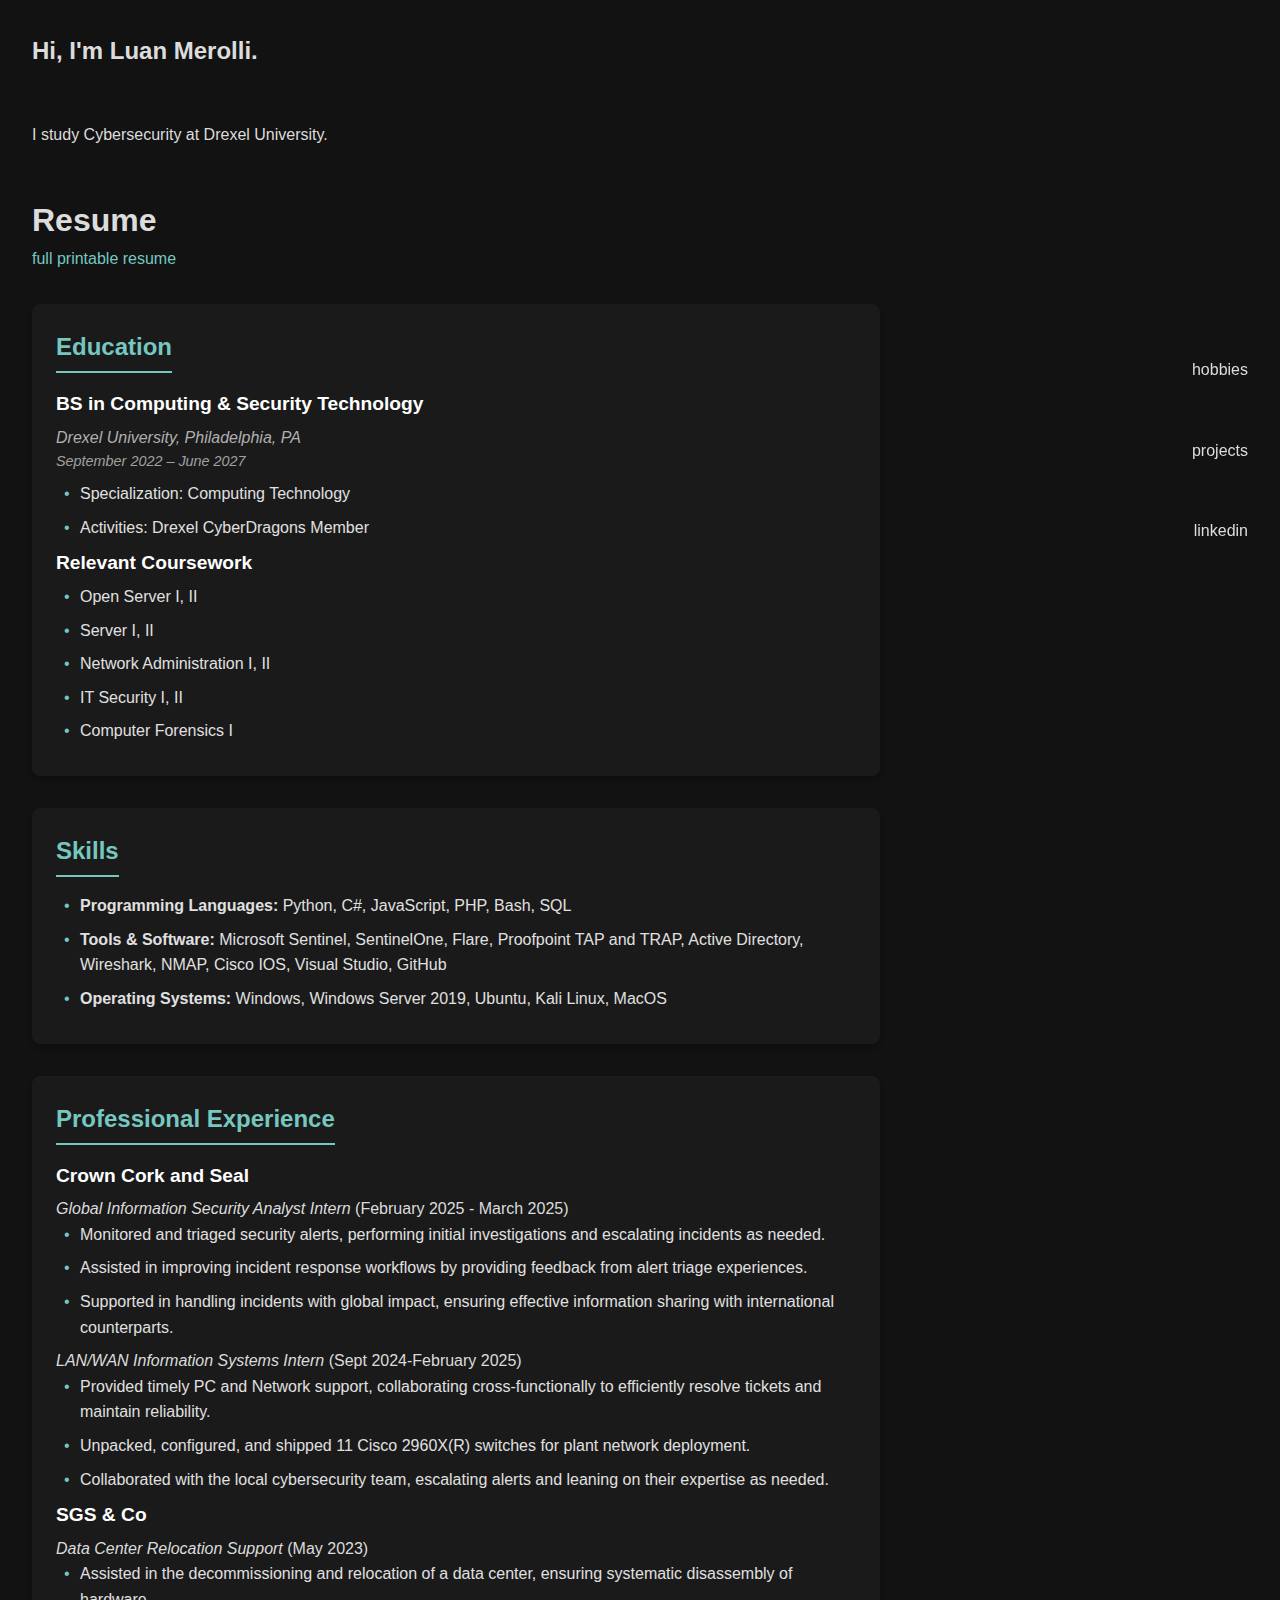
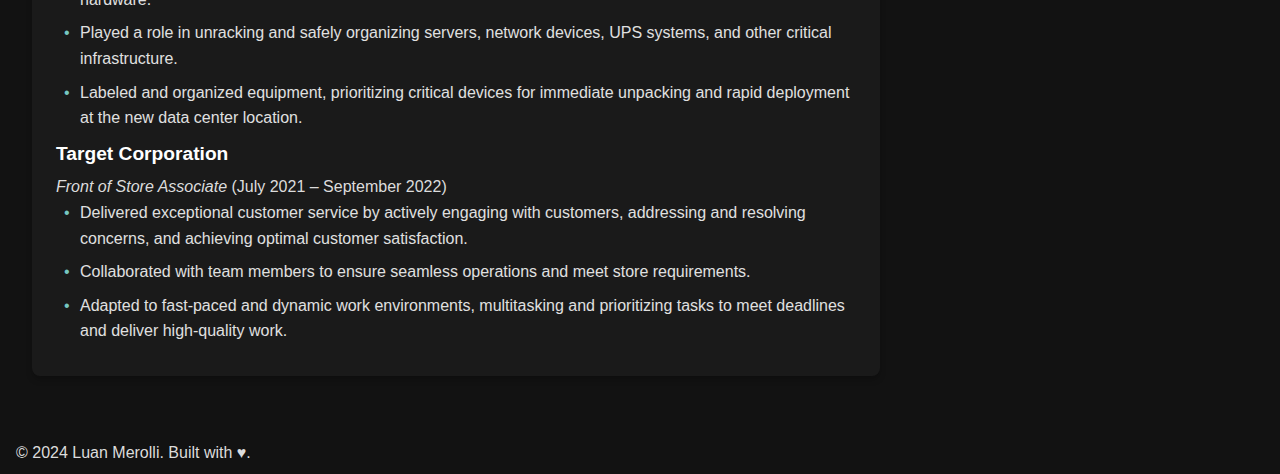
<file: index.html>
<!DOCTYPE html>
<html lang="en">
<head>
  <meta charset="UTF-8">
  <meta name="viewport" content="width=device-width, initial-scale=1.0">
  <title>Luan Merolli - Portfolio</title>
  <link rel="stylesheet" href="style.css">
</head>
<body>
  <header>
    <h1>Hi, I'm Luan Merolli.</h1>
    <br> <br>
    <p>I study Cybersecurity at Drexel University.</p>
  </header>

  <main>
    <h1>Resume</h1> 
    <a href="./resume/resume.pdf">full printable resume</a>
    <section id="education">
      <h2>Education</h2>
      <div class="education-entry">
        <h3>BS in Computing & Security Technology</h3>
        <p class="institution">Drexel University, Philadelphia, PA</p>
        <p class="dates"><em>September 2022 – June 2027</em></p>
        <ul class="details">
          <li>Specialization: Computing Technology</li>
          <li>Activities: Drexel CyberDragons Member</li>
        </ul>
      </div>
      <div class="education-entry">
        <h3>Relevant Coursework</h3>
        <ul class="details">
          <li>Open Server I, II</li>
          <li>Server I, II</li>
          <li>Network Administration I, II</li>
          <li>IT Security I, II</li>
          <li>Computer Forensics I</li>
        </ul>
      </div>
    </section>

    <section id="skills">
      <h2>Skills</h2>
      <ul class="skills-list">
        <li><strong>Programming Languages:</strong> Python, C#, JavaScript, PHP, Bash, SQL</li>
        <li><strong>Tools & Software:</strong> Microsoft Sentinel, SentinelOne, Flare, Proofpoint TAP and TRAP, Active Directory, Wireshark, NMAP, Cisco IOS, Visual Studio, GitHub</li>
        <li><strong>Operating Systems:</strong> Windows, Windows Server 2019, Ubuntu, Kali Linux, MacOS</li>
      </ul>
    </section>

        
    <section id="experience">
      <h2>Professional Experience</h2>

      <div class="experience-entry">
        <h3>Crown Cork and Seal</h3>
        <p><em>Global Information Security Analyst Intern</em> (February 2025 - March 2025)</p>
        <ul class="details">
          <li>Monitored and triaged security alerts, performing initial investigations and escalating incidents as needed.</li>
          <li>Assisted in improving incident response workflows by providing feedback from alert triage experiences.</li>
          <li>Supported in handling incidents with global impact, ensuring effective information sharing with international counterparts.</li>
        </ul>
        <p><em>LAN/WAN Information Systems Intern</em> (Sept 2024-February 2025)</p>
        <ul class="details">
          <li>Provided timely PC and Network support, collaborating cross-functionally to efficiently resolve tickets and maintain reliability.</li>
          <li>Unpacked, configured, and shipped 11 Cisco 2960X(R) switches for plant network deployment.</li>
          <li>Collaborated with the local cybersecurity team, escalating alerts and leaning on their expertise as needed.</li>
        </ul>
      </div>

      <div class="experience-entry">
        <h3>SGS & Co</h3>
        <p><em>Data Center Relocation Support</em> (May 2023)</p>
        <ul class="details">
          <li>Assisted in the decommissioning and relocation of a data center, ensuring systematic disassembly of hardware.</li>
          <li>Played a role in unracking and safely organizing servers, network devices, UPS systems, and other critical infrastructure.</li>
          <li>Labeled and organized equipment, prioritizing critical devices for immediate unpacking and rapid deployment at the new data center location.</li>
        </ul>
      </div>
      <div class="experience-entry">
        <h3>Target Corporation</h3>
        <p><em>Front of Store Associate</em> (July 2021 – September 2022)</p>
        <ul class="details">
          <li>Delivered exceptional customer service by actively engaging with customers, addressing and resolving concerns, and achieving optimal customer satisfaction.</li>
          <li>Collaborated with team members to ensure seamless operations and meet store requirements.</li>
          <li>Adapted to fast-paced and dynamic work environments, multitasking and prioritizing tasks to meet deadlines and deliver high-quality work.</li>
        </ul>
      </div>
    </section>
    
  </main>

  <footer>
    <nav>
      <a class="footer-links" href="./hobbies/hobbies.html">hobbies</a>
      <br>
      <a class="footer-links" href="./projects/projects.html">projects</a>
      <br>
      <a class="footer-links" target="_blank" href="https://www.linkedin.com/in/luan-merolli-75a4161b7/">linkedin</a>
    </nav>
  </footer>

  <p id="copy">&copy; 2024 Luan Merolli. Built with ♥.</p>
</body>
</html>
</file>
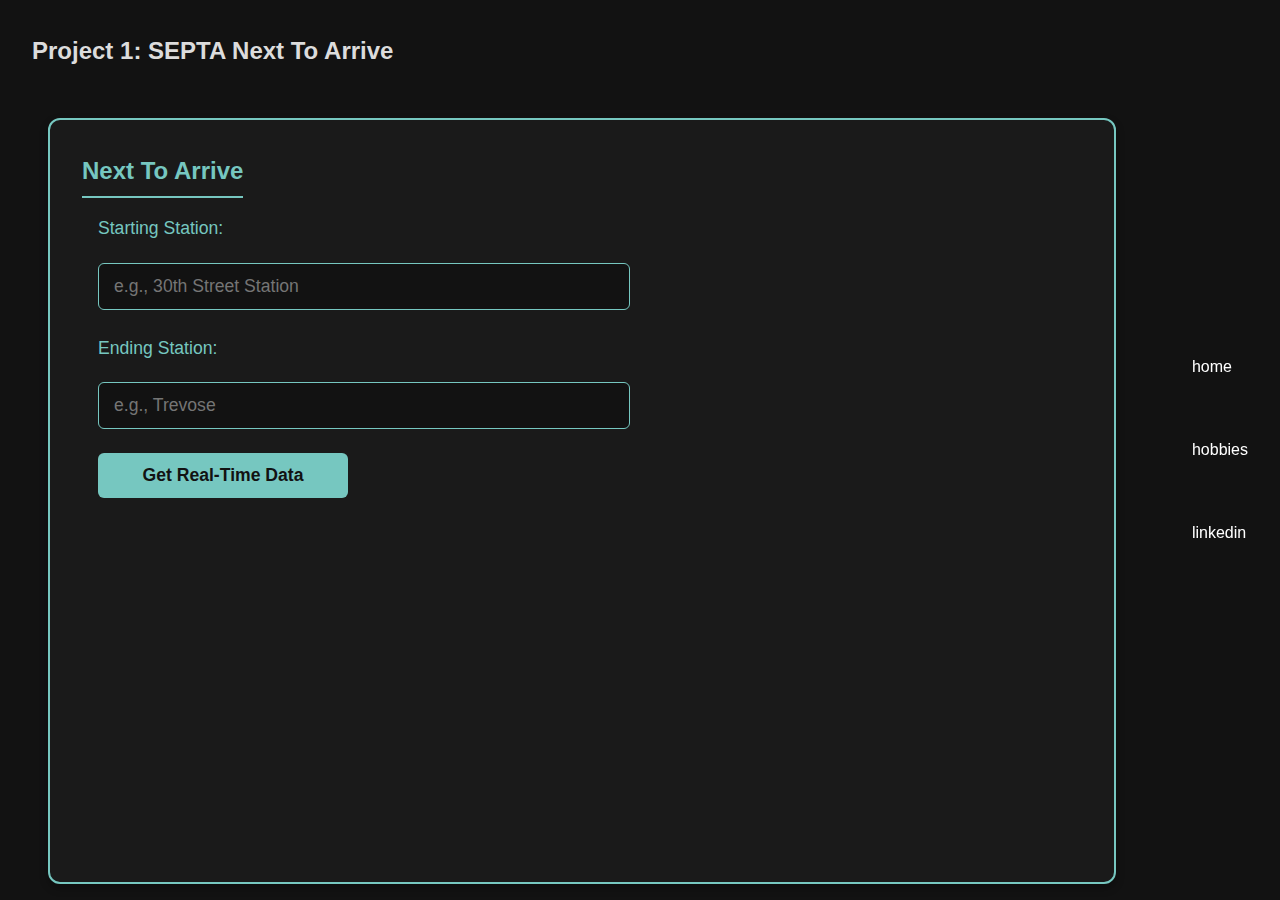
<file: projects/projects.html>
<!DOCTYPE html>
<html lang="en">
<head>
  <meta charset="UTF-8" />
  <meta name="viewport" content="width=device-width, initial-scale=1.0"/>
  <link rel="stylesheet" href="../style.css">
  <title>Project 1: SEPTA Next To Arrive</title>

  <style>
    #septa-project {
      border: 2px solid #76c7c0;
      padding: 2rem;
      border-radius: 12px;
      box-shadow: 0 4px 8px rgba(0, 0, 0, 0.3);
      background-color: #1a1a1a;
      max-width: 1000px;
      width: 90%;
      margin: 1rem 0;
    }

    main {
      display: flex;
      justify-content: flex-start;
      padding: 0 2rem;
      width: 100%;
    }

    #stationForm{
      padding: 0 1rem;
      display: flex;
      flex-direction: column;
      gap: 1rem;
    }

    #stationForm label {
      display: block;
      margin-bottom: 0.3rem;
      font-weight: 500;
      color: #76c7c0;
      font-size: 1.1rem;
    }

    #stationForm input[type="text"] {
      border: 1px solid #76c7c0;
      border-radius: 6px;
      padding: 12px 15px;
      background-color: #121212;
      color: #dcdcdc;
      width: 70%;
      max-width: 500px;
      margin-bottom: 0.5rem;
      transition: all 0.3s ease;
      font-size: 1.1rem;
    }

    #stationForm input[type="text"]:focus {
      border-color: #5bb1a8;
      box-shadow: 0 0 0 2px rgba(118, 199, 192, 0.3);
      outline: none;
    }

    #stationForm button {
      background-color: #76c7c0;
      color: #121212;
      border: none;
      border-radius: 6px;
      padding: 12px 20px;
      cursor: pointer;
      font-weight: bold;
      transition: all 0.2s ease;
      font-size: 1.1rem;
      max-width: 250px;
    }

    #stationForm button:hover {
      background-color: #5bb1a8;
      transform: translateY(-2px);
      box-shadow: 0 2px 5px rgba(0, 0, 0, 0.2);
    }

    #stationForm button:active {
      transform: translateY(0);
    }

    #septa-table {
      border-collapse: separate;
      border-spacing: 0;
      width: 100%;
      margin-top: 1.5rem;
      border-radius: 8px;
      overflow: hidden;
      box-shadow: 0 2px 8px rgba(0, 0, 0, 0.2);
    }

    #septa-table th, #septa-table td {
      padding: 12px;
      border: 1px solid #2a2a2a;
      text-align: left;
    }

    #septa-table th {
      background-color: #76c7c0;
      color: #121212;
      font-weight: bold;
      text-transform: uppercase;
      font-size: 0.9rem;
      letter-spacing: 0.5px;
    }

    #septa-table tr:nth-child(even) {
      background-color: #222;
    }

    #septa-table tr:hover {
      background-color: #2d2d2d;
    }

    #loading, #error-msg {
      margin: 1.5rem 0;
      font-weight: bold;
      color: #fff;
      text-align: center;
      padding: 10px;
      border-radius: 6px;
    }

    #loading {
      background-color: rgba(118, 199, 192, 0.2);
    }

    #error-msg {
      background-color: rgba(255, 99, 71, 0.2);
      color: #ff6347;
    }

    .schedule-details {
      margin: 0;
      width: 100%;
      color: #dcdcdc;
      border: none;
    }

    .schedule-row {
      background-color: #1c3231 !important;
      transition: all 0.3s ease;
    }
    
    .schedule-row td {
      padding: 0 !important;
    }
    
    .schedule-table {
      width: 100%;
      border-collapse: collapse;
      margin: 0;
      background-color: rgba(118, 199, 192, 0.05);
    }
    
    .schedule-table th {
      background-color: rgba(118, 199, 192, 0.2) !important;
      color: #76c7c0 !important;
      font-weight: bold;
      padding: 10px !important;
      text-align: center !important;
      letter-spacing: 1px;
      border-bottom: 2px solid #76c7c0 !important;
    }
    
    .schedule-table td {
      padding: 8px 12px !important;
      text-align: left;
      border: none;
      border-bottom: 1px solid #333 !important;
    }
    
    .schedule-table tr:last-child td {
      border-bottom: none !important;
    }
    
    .schedule-table tr:nth-child(even) {
      background-color: rgba(118, 199, 192, 0.05);
    }
    
    .schedule-table tr:hover {
      background-color: rgba(118, 199, 192, 0.1);
    }
    
    .train-link {
      color: #76c7c0;
      text-decoration: none;
      cursor: pointer;
      font-weight: bold;
      transition: all 0.2s ease;
      display: inline-block;
      padding: 2px 6px;
      border-radius: 4px;
    }
    
    .train-link:hover {
      background-color: rgba(118, 199, 192, 0.2);
      transform: translateY(-1px);
    }
    
    .train-link:active {
      transform: translateY(0);
    }

    .on-time {
      color: #4caf50; /* Green color for on time */
      font-weight: bold;
    }
    
    .delayed {
      color: #ff5252; /* Red color for delays */
      font-weight: bold;
    }

    @media (max-width: 768px) {
      #septa-project {
        width: 95%;
        padding: 1.5rem;
        margin: 1rem auto;
      }

      main {
        padding: 0 1rem;
        justify-content: center;
      }
      
      #stationForm input[type="text"] {
        width: 100%;
        max-width: none;
      }
      
      #stationForm button {
        width: 100%;
        max-width: none;
      }
      
      #septa-table {
        font-size: 0.9rem;
      }
      
      #septa-table th, #septa-table td {
        padding: 8px;
      }
      
      .schedule-table {
        font-size: 0.85rem;
      }
      
      .schedule-table td {
        padding: 6px 8px !important;
      }
    }
    
    @media (max-width: 480px) {
      #septa-table {
        font-size: 0.8rem;
      }
      
      #septa-table th, #septa-table td {
        padding: 6px 4px;
      }
      
      #septa-table th {
        font-size: 0.75rem;
      }
      
      .schedule-table th {
        font-size: 0.8rem;
      }
      
      .schedule-table td {
        padding: 6px 4px !important;
      }
      
      .train-link {
        padding: 2px 4px;
      }
    }
  </style>
</head>
<body>
  <header>
    <h1>Project 1: SEPTA Next To Arrive</h1>
  </header>

  <main>
    <section id="septa-project">
      <h2>Next To Arrive</h2>
      <form id="stationForm">
        <label for="origin">Starting Station:</label>
        <input type="text" id="origin" name="origin" placeholder="e.g., 30th Street Station" required>

        <label for="destination">Ending Station:</label>
        <input type="text" id="destination" name="destination" placeholder="e.g., Trevose" required>

        <button type="submit">Get Real-Time Data</button>
      </form>

      <div id="loading" style="display: none;">Loading data... (hang tight!)</div>
      <div id="error-msg" style="display: none;"></div>

      <table id="septa-table" style="display: none;">
        <thead>
          <tr>
            <th>Train</th>
            <th>Line</th>
            <th>Departure</th>
            <th>Arrival</th>
            <th>Delay</th>
            <th>Direct</th>
          </tr>
        </thead>
        <tbody></tbody>
      </table>
    </section>
  </main>

  <nav>
    <a class="footer-links" href="../index.html">home</a><br>
    <a class="footer-links" href="../hobbies/hobbies.html">hobbies</a><br>
    <a class="footer-links" target="_blank" href="https://www.linkedin.com/in/luan-merolli-75a4161b7/">linkedin</a>
  </nav>

  <script>
    async function fetchSeptaData(origin, destination) {
      const encodedURL = encodeURIComponent(`https://www3.septa.org/api/NextToArrive/index.php?req1=${origin}&req2=${destination}&req3=15`);
      const proxyURL = `https://api.allorigins.win/get?url=${encodedURL}`;
    
      try {
        const response = await fetch(proxyURL);
        if (!response.ok) throw new Error('Network response error');
        const wrappedData = await response.json();
        const data = JSON.parse(wrappedData.contents);
        return data;
      } catch (error) {
        console.error(error);
        return null;
      }
    }
    
    async function fetchTrainSchedule(trainNum) {
      const encodedURL = encodeURIComponent(`https://www3.septa.org/api/RRSchedules/index.php?req1=${trainNum}`);
      const proxyURL = `https://api.allorigins.win/get?url=${encodedURL}`;
    
      try {
        const response = await fetch(proxyURL);
        if (!response.ok) throw new Error('Network response error');
        const wrappedData = await response.json();
        const data = JSON.parse(wrappedData.contents);
        return data;
      } catch (error) {
        console.error(error);
        return null;
      }
    }
    
    function displayTrainSchedule(schedule, trainNum) {
      const scheduleDiv = document.createElement('div');
      scheduleDiv.classList.add('schedule-details');
      
      if (!schedule || schedule.length === 0) {
        scheduleDiv.textContent = "No schedule found for train " + trainNum;
        return scheduleDiv;
      }

      const table = document.createElement('table');
      table.classList.add('schedule-table');
      
      // Add header
      const thead = document.createElement('thead');
      const headerRow = document.createElement('tr');
      headerRow.innerHTML = `
        <th colspan="2">Train ${trainNum} Schedule</th>
      `;
      thead.appendChild(headerRow);
      table.appendChild(thead);
      
      // Add schedule rows
      const tbody = document.createElement('tbody');
      schedule.forEach(stop => {
        const row = document.createElement('tr');
        row.innerHTML = `
          <td><strong>${stop.station}</strong></td>
          <td>${stop.sched_tm}</td>
        `;
        tbody.appendChild(row);
      });
      
      table.appendChild(tbody);
      scheduleDiv.appendChild(table);
      return scheduleDiv;
    }
    
    function populateTable(data) {
      const tbody = document.querySelector('#septa-table tbody');
      tbody.innerHTML = '';
    
      if (!data || data.length === 0) {
        tbody.innerHTML = '<tr><td colspan="6">No trains found for these stations.</td></tr>';
        return;
      }
    
      data.forEach(item => {
        // Determine delay class
        const delayClass = item.orig_delay === 'On time' ? 'on-time' : 'delayed';
        
        const row = document.createElement('tr');
        row.innerHTML = `
          <td><a href="#" class="train-link" onclick="event.preventDefault(); toggleSchedule('${item.orig_train}', this)">${item.orig_train}</a></td>
          <td>${item.orig_line}</td>
          <td>${item.orig_departure_time}</td>
          <td>${item.orig_arrival_time}</td>
          <td class="${delayClass}">${item.orig_delay}</td>
          <td>${item.isdirect === 'true' ? 'Yes' : 'No'}</td>
        `;
        tbody.appendChild(row);
      });
    }

    async function toggleSchedule(trainNum, link) {
      const row = link.closest('tr');
      const nextRow = row.nextElementSibling;
      
      // Check if the schedule row already exists
      if (nextRow && nextRow.classList.contains('schedule-row')) {
        // If it exists, toggle its visibility
        if (nextRow.style.display === 'table-row') {
          nextRow.style.display = 'none';
        } else {
          nextRow.style.display = 'table-row';
        }
      } else {
        // If it doesn't exist, create it
        const loadingCell = document.createElement('td');
        loadingCell.colSpan = 6;
        loadingCell.textContent = 'Loading schedule...';
        
        const scheduleRow = document.createElement('tr');
        scheduleRow.classList.add('schedule-row');
        scheduleRow.appendChild(loadingCell);
        scheduleRow.style.display = 'table-row';
        
        // Insert after the train row
        if (row.nextSibling) {
          row.parentNode.insertBefore(scheduleRow, row.nextSibling);
        } else {
          row.parentNode.appendChild(scheduleRow);
        }
        
        // Fetch and display the schedule
        const scheduleData = await fetchTrainSchedule(trainNum);
        const scheduleDetails = displayTrainSchedule(scheduleData, trainNum);
        
        loadingCell.innerHTML = '';
        loadingCell.appendChild(scheduleDetails);
        scheduleDetails.style.display = 'block';
      }
    }
    
    document.getElementById('stationForm').addEventListener('submit', async (e) => {
      e.preventDefault();
      const origin = document.getElementById('origin').value;
      const destination = document.getElementById('destination').value;
      document.getElementById('loading').textContent = 'Loading data... (hang tight!)';
      document.getElementById('loading').style.display = 'block';
      document.getElementById('error-msg').style.display = 'none';
      document.getElementById('septa-table').style.display = 'none';
    
      const data = await fetchSeptaData(origin, destination);
      document.getElementById('loading').style.display = 'none';
    
      if (data === null) {
        document.getElementById('error-msg').textContent = 'Error fetching data, please try again.';
        document.getElementById('error-msg').style.display = 'block';
        return;
      }
    
      document.querySelector('#septa-project h2').textContent = `Next To Arrive: ${origin} ➡️ ${destination}`;
      document.getElementById('septa-table').style.display = 'table';
      populateTable(data);
    });
  </script>
</body>
</html>
</file>
<file: style.css>
/* General Reset */
* {
  margin: 0;
  padding: 0;
  /* box-sizing: border-box; */
}

/* Body Styling */
body {
  font-family: Arial, sans-serif;
  background-color: #121212;
  color: #dcdcdc;
  line-height: 1.6;
  display: flex;
  flex-direction: column;
  min-height: 100vh;
  margin-left: 1rem;
}

/* Header */
header {
  text-align: left;
  margin: 2rem 1rem;
}

header h1 {
  font-size: 1.5rem; /* Adjusted for better readability */
}

header p {
  font-size: 1rem;
  color: #dcdcdc;
}

/* Main Content */
main {
  flex: 1;
  padding: 1rem;
  text-align: left;
}

main a {
  color: #76c7c0;
  text-decoration: none;
}

/* Footer */
footer {
  display: flex;
  justify-content: right;
  text-align: right;
  gap: 1rem;
  font-size: 0.9rem;
  margin: 1rem 0;
  background: none;
  padding: 0.5rem 1rem;
}

footer .footer-links {
  color: #dcdcdc;
  text-decoration: none;
}

footer .footer-links:hover {
  text-decoration: underline;
}

/* Navigation - Fixed on the Right */
nav {
  position: fixed;
  top: 50%;
  right: 2rem;
  transform: translateY(-50%);
  display: flex;
  flex-direction: column;
  gap: 1rem;
}

nav a {
  color: white;
  text-decoration: none;
  font-size: 1rem;
}

nav a:hover {
  text-decoration: underline;
}

/* General Section Styling */
section {
  margin-top: 2rem;
  padding: 1.5rem;
  background-color: #1a1a1a;
  border-radius: 8px;
  box-shadow: 0 4px 6px rgba(0, 0, 0, 0.2);
  max-width: 800px;
  /* margin-left: 1rem; */
}

/* Section Headers */
section h2 {
  color: #76c7c0;
  font-size: 1.5rem;
  margin-bottom: 1rem;
  border-bottom: 2px solid #76c7c0;
  display: inline-block;
  padding-bottom: 0.3rem;
}

/* Subheadings (e.g., Degrees, Jobs) */
.education-entry h3,
.experience-entry h3,
.project-entry h3 {
  font-size: 1.2rem;
  color: #ffffff;
  margin-bottom: 0.3rem;
}

/* Institution and Dates */
.education-entry .institution,
.experience-entry .institution,
.project-entry .institution {
  font-style: italic;
  color: #b0b0b0;
}

.education-entry .dates,
.experience-entry .dates,
.project-entry .dates {
  color: #a0a0a0;
  font-size: 0.9rem;
  margin-bottom: 0.5rem;
}

/* List Styling for Details, Skills, and Coursework */
.details,
.skills-list,
.coursework-list,
.honors-list {
  list-style: none;
  padding-left: 1.5rem;
}

.details li,
.skills-list li,
.coursework-list li,
.honors-list li {
  margin-bottom: 0.5rem;
  position: relative;
  color: #e0e0e0;
}

/* Custom Bullet Points */
.details li::before,
.skills-list li::before,
.coursework-list li::before,
.honors-list li::before {
  content: "•";
  position: absolute;
  left: -1rem;
  color: #76c7c0;
}

/* Gallery Section */
#gallery {
  margin-top: 2rem;
  padding: 1.5rem;
  background-color: #1a1a1a;
  border-radius: 8px;
  box-shadow: 0 4px 6px rgba(0, 0, 0, 0.2);
  max-width: 800px;
}

/* Grid for Images */
.gallery-grid {
  display: grid;
  grid-template-columns: repeat(3, 1fr); /* Always 3 per row */
  gap: 1rem; /* Space between images */
  justify-content: left;
  align-items: center;
}

.gallery-grid img {
  width: 100%;
  aspect-ratio: 4 / 3; /* Maintain a consistent aspect ratio */
  object-fit: cover;
  border-radius: 8px;
  box-shadow: 0 2px 4px rgba(0, 0, 0, 0.3);
  transition: transform 0.2s, box-shadow 0.2s;
}

/* Hover Effects */
.gallery-grid img:hover {
  transform: scale(1.05);
  box-shadow: 0 4px 8px rgba(0, 0, 0, 0.5);
}

/* Responsive Styling for Mobile */
@media (max-width: 768px) {
  section {
    padding: 1rem;
  }

  section h2 {
    font-size: 1.3rem;
  }

  nav {
    right: 1rem;
    font-size: 0.9rem;
  }

  .gallery-grid {
    grid-template-columns: repeat(2, 1fr); /* Adjust to 2 per row on tablets */
  }
}

@media (max-width: 480px) {
  .gallery-grid {
    grid-template-columns: 1fr; /* Stack images in 1 column on mobile */
  }
}

/* Navigation - Move to Bottom Left for Mobile */
@media (max-width: 999px) {
  nav {
    position: static; /* Remove fixed positioning */
    display: flex;
    flex-direction: column; /* Stack links vertically */
    align-items: flex-start; /* Align links to the left */
    margin-top: 6rem; /* Add some space from the top content */
    gap: 0.05rem; /* Reduce spacing between links for compact look */
    padding-left: 0.5rem; /* Slightly move links inward from the left edge */
  }

  nav a {
    font-size: 1rem; /* Adjust font size for readability */
    color: #dcdcdc; /* Keep consistent text color */
    text-decoration: none; /* Remove underline */
    text-align: left; /* Ensure text aligns to the left */
    line-height: 1.5rem; /* Add consistent spacing between links */
  }

  nav a:hover {
    text-decoration: underline; /* Add underline effect on hover */
  }
}

/* Center Sections on Mobile */
@media (max-width: 768px) {
  section {
    margin: 1rem auto; /* Center horizontally using auto margins */
    padding: 1rem; /* Adjust padding for mobile */
    max-width: 90%; /* Ensure the width fits within the screen */
    text-align: left; /* Center-align text inside the sections */
  }

  /* Ensure the content inside the section is centered */
  section h2 {
    text-align: left; /* Center section headings */
  }

  section p {
    text-align: left; /* Center paragraphs */
  }
}

/* Spotify Box Styling for Consistency */
@media (max-width: 999px) {
  section {
    margin: 1rem auto; /* Center sections horizontally */
    padding: 1.5rem; /* Adjust padding for better spacing */
    max-width: 90%; /* Limit width to fit within the screen */
    background-color: #1a1a1a; /* Ensure consistent background */
    border-radius: 8px; /* Add rounded corners */
    box-shadow: 0 4px 6px rgba(0, 0, 0, 0.2); /* Add consistent shadow */
    text-align: left; /* Center align text */
  }

  /* Center Embedded Spotify Content */
  .spotify-embed,
  section iframe {
    width: 100%; /* Ensure the Spotify player spans the section width */
    max-width: 90%; /* Add a max-width to keep it consistent with other content */
    margin: 0 auto; /* Center the Spotify content horizontally */
    display: block; /* Ensure it's treated as a block element */
    border-radius: 8px; /* Match the photography box styling */
    box-shadow: 0 2px 4px rgba(0, 0, 0, 0.3); /* Add subtle shadow */
  }

  /* Ensure Headings Match Other Sections */
  section h2 {
    text-align: left; /* Center-align section headings */
    color: #76c7c0; /* Accent color for headings */
  }
}

#copy {
  font-family: Arial, sans-serif;
  margin-bottom: 0.5rem;
}
</file>
